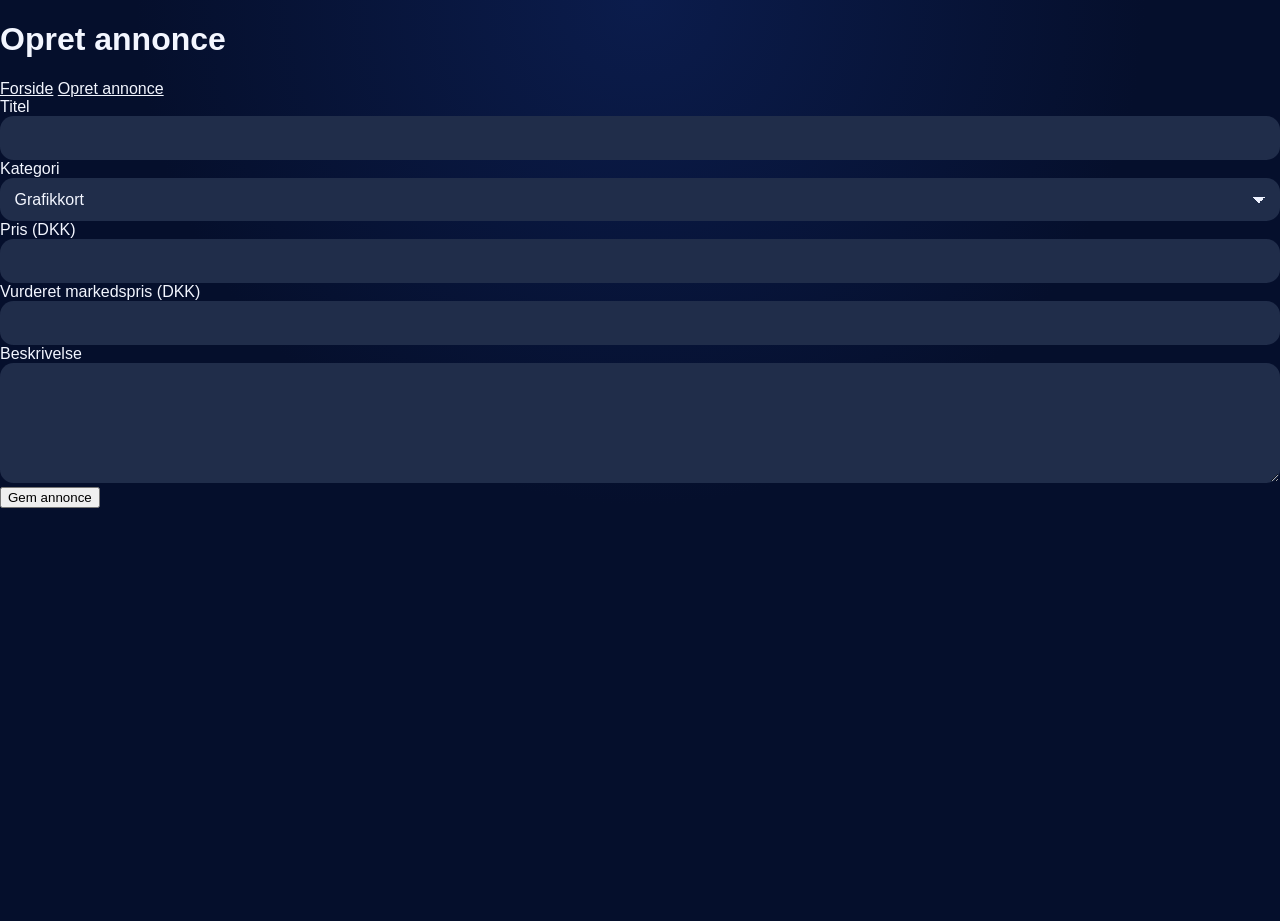
<file: create.html>
<!DOCTYPE html>
<html lang="da">
  <head>
    <meta charset="UTF-8" />
    <meta name="viewport" content="width=device-width, initial-scale=1.0" />
    <title>Opret annonce | DK Hardware</title>
    <link rel="stylesheet" href="styles.css" />
  </head>
  <body>
    <header class="container header">
      <h1>Opret annonce</h1>
      <nav>
        <a href="index.html">Forside</a>
        <a href="create.html">Opret annonce</a>
      </nav>
    </header>

    <main class="container">
      <form id="createListingForm" class="card form-grid">
        <label>
          Titel
          <input type="text" name="title" required />
        </label>

        <label>
          Kategori
          <select name="category" required>
            <option value="Grafikkort">Grafikkort</option>
            <option value="CPU">CPU</option>
            <option value="RAM">RAM</option>
            <option value="Bundkort">Bundkort</option>
            <option value="Lager">Lager</option>
            <option value="Strømforsyning">Strømforsyning</option>
            <option value="Kabinetter">Kabinetter</option>
            <option value="CPU-kølere">CPU-kølere</option>
            <option value="Kabinetkølere">Kabinetkølere</option>
          </select>
        </label>

        <label>
          Pris (DKK)
          <input type="number" name="price" min="1" required />
        </label>

        <label>
          Vurderet markedspris (DKK)
          <input type="number" name="estimatedMarketPrice" min="1" required />
        </label>

        <label>
          Beskrivelse
          <textarea name="description" rows="4" required></textarea>
        </label>

        <button type="submit">Gem annonce</button>
      </form>
    </main>

    <script src="js/common.js"></script>
    <script src="js/create.js"></script>
  </body>
</html>
</file>
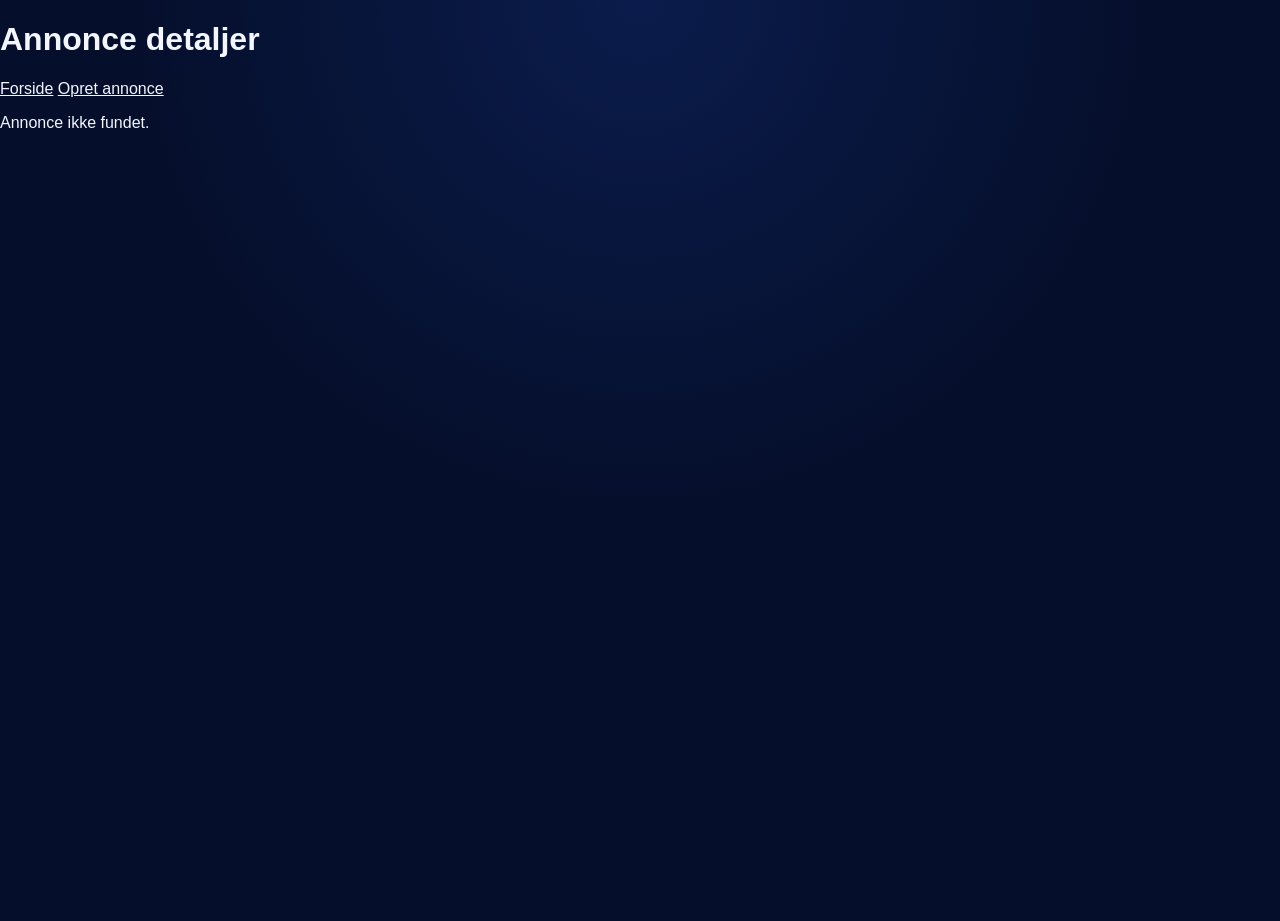
<file: listing.html>
<!DOCTYPE html>
<html lang="da">
  <head>
    <meta charset="UTF-8" />
    <meta name="viewport" content="width=device-width, initial-scale=1.0" />
    <title>Annonce | DK Hardware</title>
    <link rel="stylesheet" href="styles.css" />
  </head>
  <body>
    <header class="container header">
      <h1>Annonce detaljer</h1>
      <nav>
        <a href="index.html">Forside</a>
        <a href="create.html">Opret annonce</a>
      </nav>
    </header>

    <main class="container">
      <article id="listingDetails" class="card"></article>
    </main>

    <script src="js/common.js"></script>
    <script src="js/listing.js"></script>
  </body>
</html>
</file>
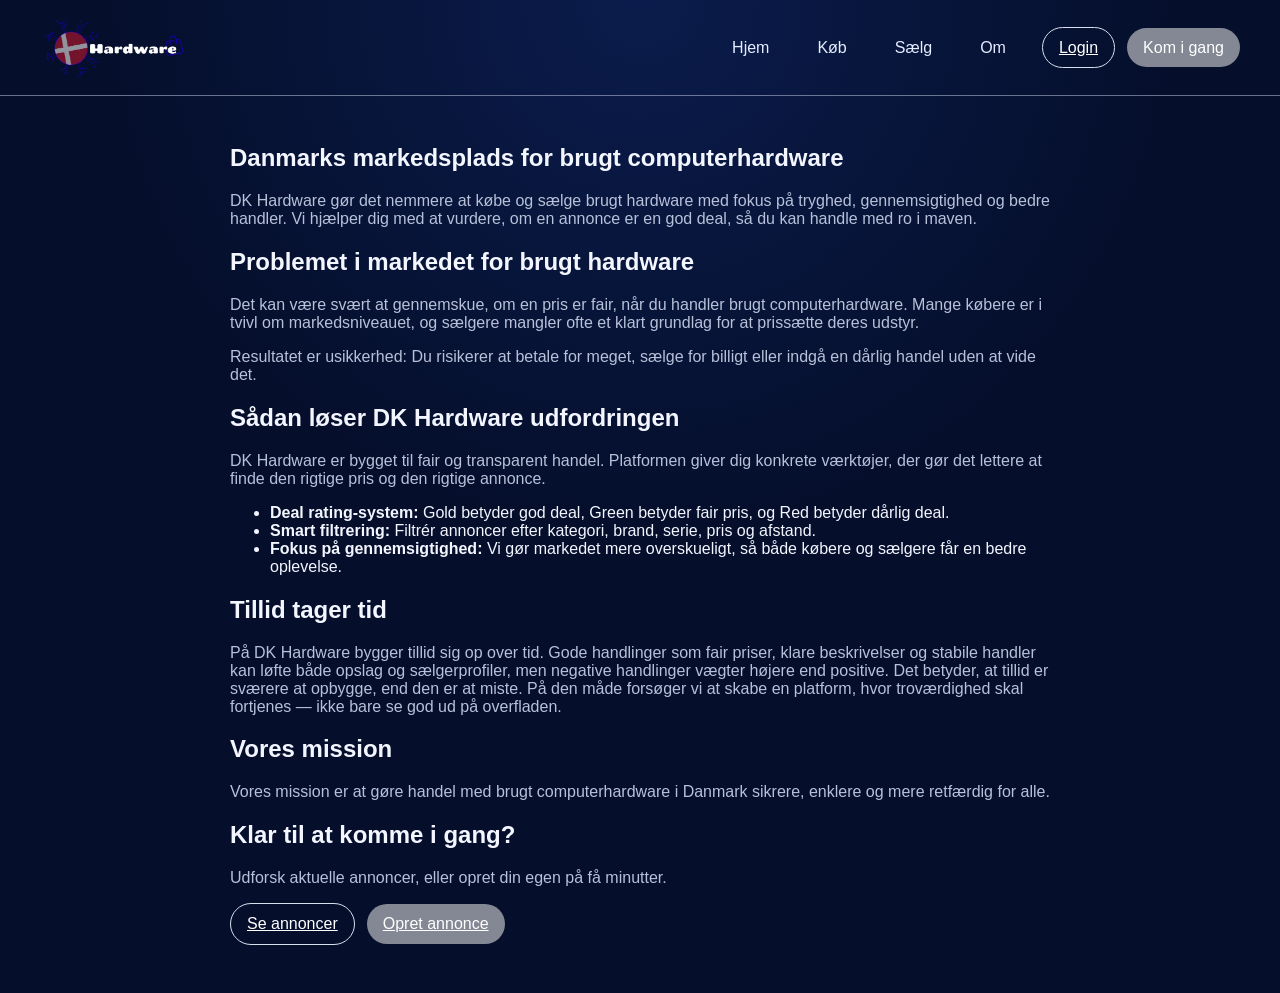
<file: om.html>
<!DOCTYPE html>
<html lang="da">
  <head>
    <meta charset="UTF-8" />
    <meta name="viewport" content="width=device-width, initial-scale=1.0" />
    <title>Hardware | Om</title>
    <link rel="stylesheet" href="styles.css" />
  </head>
  <body>
    <header class="site-header">
      <a class="brand-link" href="index.html" aria-label="Hardware forside">
        <img class="brand-logo" src="assets/logo.png" alt="Hardware logo" />
      </a>
      <div class="header-right-group">
        <nav class="main-nav" aria-label="Primær navigation">
          <a href="index.html">Hjem</a>
          <a href="kob.html">Køb</a>
          <a href="saelg.html">Sælg</a>
          <a href="om.html">Om</a>
        </nav>
        <div class="header-actions">
          <a class="btn btn-outline" data-auth="login" href="profil.html">Login</a>
          <button class="btn btn-muted" data-auth="start" type="button">Kom i gang</button>
          <a class="profile-icon-link is-hidden" data-auth="profile" href="profil.html" aria-label="Min profil">
            <span aria-hidden="true">👤</span>
          </a>
        </div>
      </div>
    </header>

    <main class="placeholder-page">
      <section aria-labelledby="hero-title">
        <h1 id="hero-title">Danmarks markedsplads for brugt computerhardware</h1>
        <p>
          DK Hardware gør det nemmere at købe og sælge brugt hardware med fokus på
          tryghed, gennemsigtighed og bedre handler. Vi hjælper dig med at vurdere,
          om en annonce er en god deal, så du kan handle med ro i maven.
        </p>
      </section>

      <section aria-labelledby="problem-title">
        <h2 id="problem-title">Problemet i markedet for brugt hardware</h2>
        <p>
          Det kan være svært at gennemskue, om en pris er fair, når du handler brugt
          computerhardware. Mange købere er i tvivl om markedsniveauet, og sælgere
          mangler ofte et klart grundlag for at prissætte deres udstyr.
        </p>
        <p>
          Resultatet er usikkerhed: Du risikerer at betale for meget, sælge for billigt
          eller indgå en dårlig handel uden at vide det.
        </p>
      </section>

      <section aria-labelledby="solution-title">
        <h2 id="solution-title">Sådan løser DK Hardware udfordringen</h2>
        <p>
          DK Hardware er bygget til fair og transparent handel. Platformen giver dig
          konkrete værktøjer, der gør det lettere at finde den rigtige pris og den
          rigtige annonce.
        </p>
        <ul>
          <li>
            <strong>Deal rating-system:</strong> Gold betyder god deal, Green betyder
            fair pris, og Red betyder dårlig deal.
          </li>
          <li>
            <strong>Smart filtrering:</strong> Filtrér annoncer efter kategori, brand,
            serie, pris og afstand.
          </li>
          <li>
            <strong>Fokus på gennemsigtighed:</strong> Vi gør markedet mere overskueligt,
            så både købere og sælgere får en bedre oplevelse.
          </li>
        </ul>
      </section>


      <section aria-labelledby="trust-title">
        <h2 id="trust-title">Tillid tager tid</h2>
        <p>
          På DK Hardware bygger tillid sig op over tid. Gode handlinger som fair priser,
          klare beskrivelser og stabile handler kan løfte både opslag og sælgerprofiler,
          men negative handlinger vægter højere end positive. Det betyder, at tillid er
          sværere at opbygge, end den er at miste. På den måde forsøger vi at skabe en
          platform, hvor troværdighed skal fortjenes — ikke bare se god ud på overfladen.
        </p>
      </section>

      <section aria-labelledby="mission-title">
        <h2 id="mission-title">Vores mission</h2>
        <p>
          Vores mission er at gøre handel med brugt computerhardware i Danmark sikrere,
          enklere og mere retfærdig for alle.
        </p>
      </section>

      <section aria-labelledby="cta-title">
        <h2 id="cta-title">Klar til at komme i gang?</h2>
        <p>Udforsk aktuelle annoncer, eller opret din egen på få minutter.</p>
        <div class="header-actions">
          <a class="btn btn-outline" href="kob.html">Se annoncer</a>
          <a class="btn btn-muted" href="saelg.html">Opret annonce</a>
        </div>
      </section>
    </main>
      <script src="js/demo-auth.js"></script>
  </body>
</html>
</file>
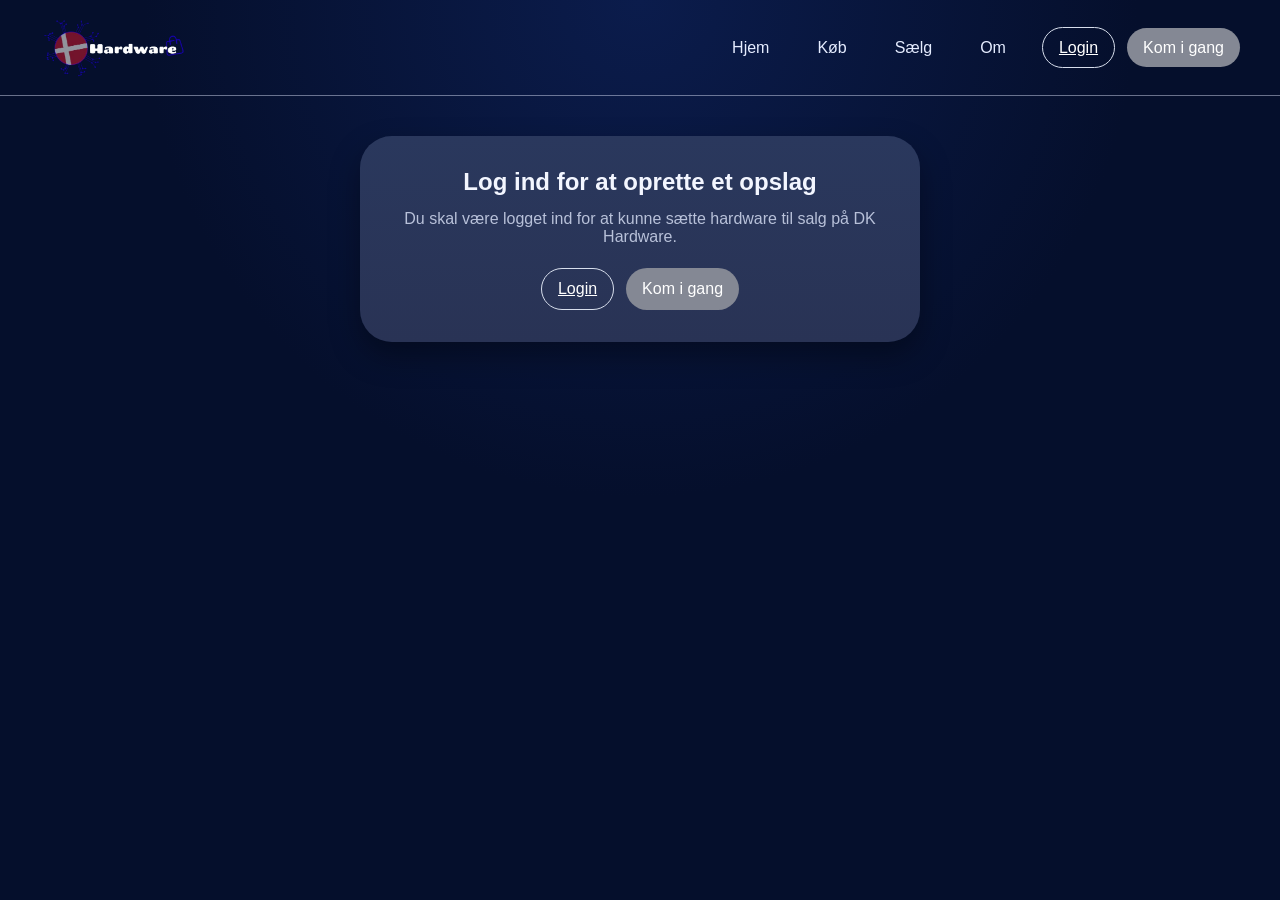
<file: saelg.html>
<!DOCTYPE html>
<html lang="da">
  <head>
    <meta charset="UTF-8" />
    <meta name="viewport" content="width=device-width, initial-scale=1.0" />
    <title>Hardware | Sælg</title>
    <link rel="stylesheet" href="styles.css" />
  </head>
  <body>
    <header class="site-header">
      <a class="brand-link" href="index.html" aria-label="Hardware forside">
        <img class="brand-logo" src="assets/logo.png" alt="Hardware logo" />
      </a>
      <div class="header-right-group">
        <nav class="main-nav" aria-label="Primær navigation">
          <a href="index.html">Hjem</a>
          <a href="kob.html">Køb</a>
          <a href="saelg.html">Sælg</a>
          <a href="om.html">Om</a>
        </nav>
        <div class="header-actions">
          <a class="btn btn-outline" data-auth="login" href="profil.html">Login</a>
          <button class="btn btn-muted" data-auth="start" type="button">Kom i gang</button>
          <a class="profile-icon-link is-hidden" data-auth="profile" href="profil.html" aria-label="Min profil">
            <span aria-hidden="true">👤</span>
          </a>
        </div>
      </div>
    </header>

    <main class="sell-layout">
      <section class="sell-card" id="sellCard" aria-label="Opret opslag">
        <h1>Opret nyt opslag</h1>
        <form id="sellForm" class="sell-form">
          <div class="filter-group">
            <label for="category">Kategori</label>
            <select id="category" name="category" required>
              <option value="">Vælg kategori</option>
              <option value="Grafikkort">Grafikkort</option>
              <option value="CPU">CPU</option>
              <option value="RAM">RAM</option>
              <option value="Bundkort">Bundkort</option>
              <option value="Lager">Lager</option>
              <option value="Strømforsyning">Strømforsyning</option>
              <option value="Kabinetter">Kabinetter</option>
              <option value="CPU-kølere">CPU-kølere</option>
              <option value="Kabinetkølere">Kabinetkølere</option>
            </select>
          </div>

          <div class="filter-group filter-group-disabled" id="brandGroup">
            <label for="brand">Mærke</label>
            <select id="brand" name="brand" disabled required>
              <option value="">Vælg mærke</option>
            </select>
          </div>

          <div class="filter-group filter-group-disabled" id="seriesGroup">
            <label for="series">Serie</label>
            <select id="series" name="series" disabled required>
              <option value="">Vælg serie</option>
            </select>
          </div>

          <div class="filter-group">
            <label for="condition">Stand</label>
            <select id="condition" name="condition" required>
              <option value="Ny">Ny</option>
              <option value="Brugt">Brugt</option>
            </select>
          </div>

          <div class="filter-group">
            <label for="price">Pris</label>
            <input id="price" name="price" type="number" min="0" step="1" placeholder="F.eks. 3500" required />
          </div>

          <div class="filter-group">
            <label for="location">Lokation</label>
            <input id="location" name="location" type="text" placeholder="F.eks. Aarhus" required />
          </div>

          <div class="filter-group">
            <label for="image">Billede</label>
            <input id="image" name="image" type="file" accept="image/*" />
            <img id="imagePreview" class="sell-image-preview" alt="Forhåndsvisning af valgt billede" />
          </div>

          <div class="filter-group">
            <label for="description">Beskrivelse</label>
            <textarea id="description" name="description" rows="5" placeholder="Beskriv varen, tilstand og tilbehør" required></textarea>
          </div>

          <button class="btn btn-primary" type="submit">Opret opslag</button>
          <p class="sell-feedback" id="sellFeedback" aria-live="polite"></p>
        </form>
      </section>

      <section class="sell-access-card is-hidden" id="sellAccessCard" aria-label="Log ind for adgang til salg">
        <h1>Log ind for at oprette et opslag</h1>
        <p>Du skal være logget ind for at kunne sætte hardware til salg på DK Hardware.</p>
        <div class="sell-access-actions">
          <a class="btn btn-outline" data-auth="login" href="profil.html">Login</a>
          <button class="btn btn-muted" type="button">Kom i gang</button>
        </div>
      </section>
    </main>

    <script src="js/saelg.js"></script>
      <script src="js/demo-auth.js"></script>
  </body>
</html>
</file>
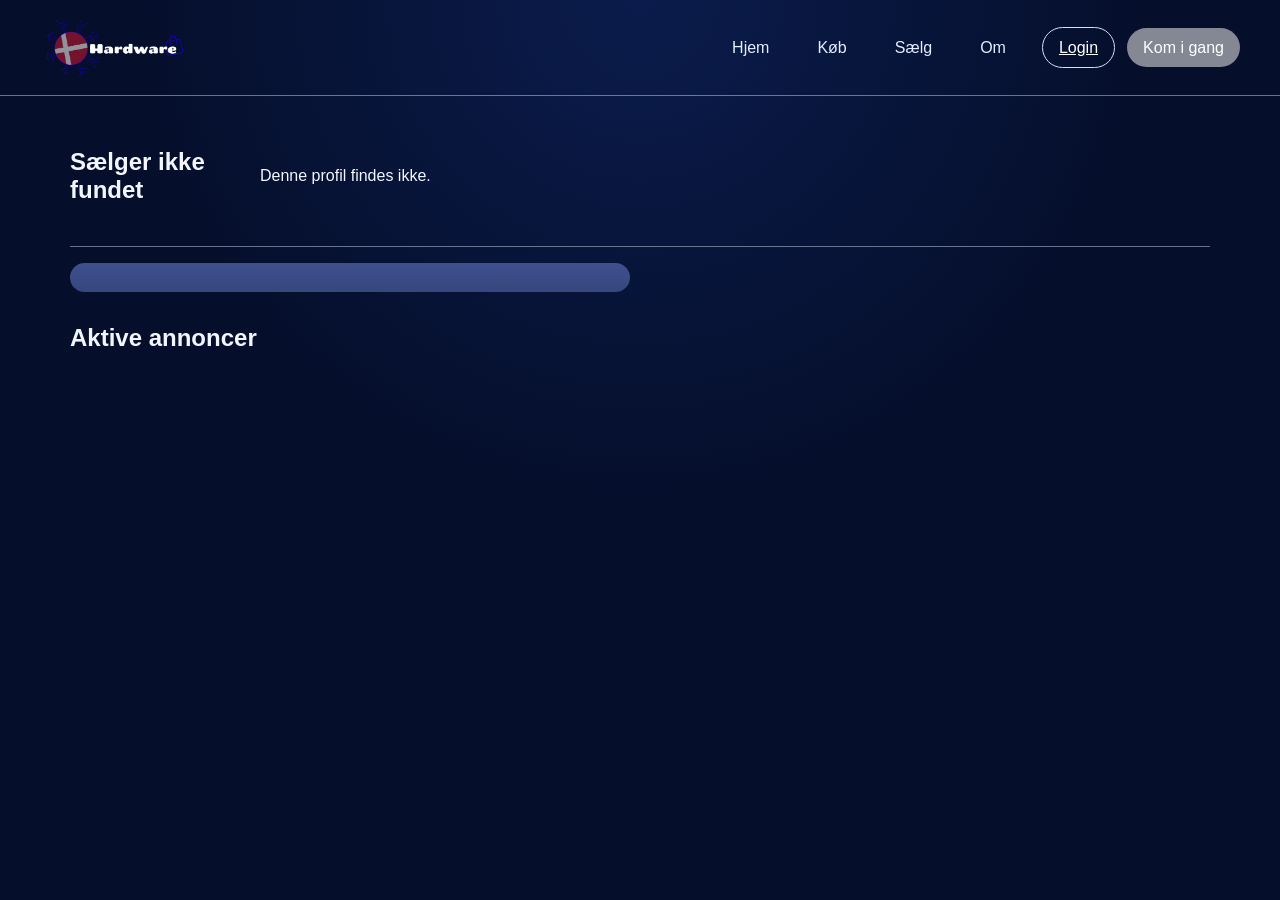
<file: seller.html>
<!DOCTYPE html>
<html lang="da">
  <head>
    <meta charset="UTF-8" />
    <meta name="viewport" content="width=device-width, initial-scale=1.0" />
    <title>Hardware | Sælgerprofil</title>
    <link rel="stylesheet" href="styles.css" />
  </head>
  <body>
    <header class="site-header">
      <a class="brand-link" href="index.html" aria-label="Hardware forside">
        <img class="brand-logo" src="assets/logo.png" alt="Hardware logo" />
      </a>
      <div class="header-right-group">
        <nav class="main-nav" aria-label="Primær navigation">
          <a href="index.html">Hjem</a>
          <a href="kob.html">Køb</a>
          <a href="saelg.html">Sælg</a>
          <a href="om.html">Om</a>
        </nav>
        <div class="header-actions">
          <a class="btn btn-outline" data-auth="login" href="profil.html">Login</a>
          <button class="btn btn-muted" data-auth="start" type="button">Kom i gang</button>
          <a class="profile-icon-link is-hidden" data-auth="profile" href="profil.html" aria-label="Min profil">
            <span aria-hidden="true">👤</span>
          </a>
        </div>
      </div>
    </header>

    <main class="seller-layout">
      <section class="seller-profile" id="sellerProfile"></section>
      <section class="seller-rating" id="sellerRating"></section>

      <section aria-label="Aktive annoncer">
        <h2>Aktive annoncer</h2>
        <div class="product-grid" id="sellerListingGrid"></div>
      </section>
    </main>

    <script src="js/seller.js"></script>
      <script src="js/demo-auth.js"></script>
  </body>
</html>
</file>
<file: styles.css>
:root {
  --bg: #050f2c;
  --surface: #222f4f;
  --surface-soft: #1a2542;
  --card: #0a1738;
  --text: #f3f6ff;
  --text-soft: #b8c1d9;
  --accent: #3821c8;
  --accent-hover: #4a31df;
  --button-soft: #848894;
  --button-soft-hover: #9aa0ae;
  --outline: #d7deec;
  --shadow: 0 14px 30px rgba(0, 0, 0, 0.35);
}

* {
  box-sizing: border-box;
}

body {
  margin: 0;
  min-height: 100vh;
  font-family: "Inter", "Segoe UI", sans-serif;
  background: radial-gradient(circle at top, #0b1c4c 0%, var(--bg) 45%);
  color: var(--text);
}

body.kob-page {
  height: 100vh;
  overflow: hidden;
}

a {
  color: inherit;
}

.site-header {
  display: flex;
  align-items: center;
  gap: 1rem;
  padding: 1.1rem 2.5rem;
  border-bottom: 1px solid rgba(226, 233, 255, 0.45);
}

.header-right-group {
  margin-left: auto;
  display: flex;
  align-items: center;
  gap: 1.25rem;
}

body.kob-page .site-header {
  position: sticky;
  top: 0;
  z-index: 40;
  background: rgba(5, 15, 44, 0.95);
  backdrop-filter: blur(4px);
}

.brand-link {
  display: flex;
  align-items: center;
  flex-shrink: 0;
}

.brand-logo {
  height: 60px;
  width: auto;
  display: block;
}

.main-nav {
  display: flex;
  gap: 1rem;
}

.main-nav a {
  padding: 0.55rem 1rem;
  border-radius: 999px;
  text-decoration: none;
  color: #e5ecff;
  transition: background-color 0.2s ease, color 0.2s ease;
}

.main-nav a:hover,
.main-nav a:focus-visible {
  background: rgba(255, 255, 255, 0.1);
  color: #fff;
}

.header-actions {
  display: flex;
  align-items: center;
  gap: 0.75rem;
}

.profile-icon-link {
  width: 2.5rem;
  height: 2.5rem;
  border-radius: 999px;
  border: 1px solid var(--outline);
  display: inline-flex;
  align-items: center;
  justify-content: center;
  color: #e5ecff;
  text-decoration: none;
  background: rgba(255, 255, 255, 0.04);
}

.profile-icon-link:hover,
.profile-icon-link:focus-visible {
  background: rgba(255, 255, 255, 0.14);
}

.marketplace-layout {
  display: grid;
  grid-template-columns: 360px minmax(0, 1fr);
  gap: 2.5rem;
  padding: 2.5rem;
  max-width: 1800px;
  margin: 0 auto;
  align-items: start;
}

body.kob-page .marketplace-layout {
  --header-height: 96px;
  grid-template-columns: 340px minmax(0, 1fr);
  gap: 2rem;
  width: 100%;
  max-width: 1800px;
  height: calc(100vh - var(--header-height));
  padding: 1.5rem 2rem 2rem;
}

.filter-card {
  background: linear-gradient(180deg, #2a385d 0%, #293355 100%);
  border-radius: 2rem;
  padding: 1.85rem;
  display: flex;
  flex-direction: column;
  gap: 1rem;
  box-shadow: var(--shadow);
}

body.kob-page .filter-card {
  position: sticky;
  top: 1.5rem;
  max-height: calc(100vh - var(--header-height) - 3.5rem);
  overflow: auto;
}

.filter-group {
  display: flex;
  flex-direction: column;
  gap: 0.55rem;
}

.filter-group label {
  font-weight: 600;
}

select,
input[type="range"] {
  width: 100%;
}

select {
  appearance: none;
  border: 1px solid transparent;
  color: var(--text);
  border-radius: 0.85rem;
  padding: 0.75rem 2.5rem 0.75rem 0.85rem;
  background: #202d4a;
  font: inherit;
  background-image: linear-gradient(45deg, transparent 50%, #eef2ff 50%), linear-gradient(135deg, #eef2ff 50%, transparent 50%);
  background-position: calc(100% - 20px) calc(50% + 1px), calc(100% - 14px) calc(50% + 1px);
  background-size: 6px 6px;
  background-repeat: no-repeat;
}

select:focus-visible {
  outline: none;
  border-color: #6d8dff;
}


.filter-group-disabled {
  opacity: 0.55;
}

.filter-group-disabled select {
  cursor: not-allowed;
}

.range-meta {
  display: flex;
  justify-content: space-between;
  color: var(--text-soft);
  font-size: 0.85rem;
}

input[type="range"] {
  accent-color: #8ea1ff;
  cursor: pointer;
}

.deal-legend {
  margin-top: auto;
  color: #e9eeff;
}

.deal-legend p {
  margin: 0.5rem 0;
}

.deal-legend .star-badge {
  display: inline-grid;
  place-items: center;
  width: 1.1rem;
  height: 1.1rem;
  margin-right: 0.3rem;
  font-size: 0.95rem;
  font-weight: 700;
  line-height: 1;
}

.deal-legend .star-good {
  color: #ffcb66;
}

.deal-legend .star-fair {
  color: #1dd398;
}

.deal-legend .star-unfair {
  color: #ff455d;
}

.product-grid {
  display: grid;
  grid-template-columns: repeat(auto-fill, 320px);
  gap: 1.4rem;
  justify-content: center;
  max-width: 1388px;
  margin: 0 auto;
}

body.kob-page .listings-panel {
  height: 100%;
  overflow-y: auto;
  padding-right: 0.35rem;
  scrollbar-width: thin;
  scrollbar-color: rgba(143, 160, 203, 0.45) rgba(11, 24, 57, 0.15);
}

body.kob-page .listings-panel::-webkit-scrollbar {
  width: 8px;
}

body.kob-page .listings-panel::-webkit-scrollbar-track {
  background: rgba(11, 24, 57, 0.15);
}

body.kob-page .listings-panel::-webkit-scrollbar-thumb {
  background: rgba(143, 160, 203, 0.45);
  border-radius: 999px;
}

body.kob-page .listings-panel::-webkit-scrollbar-thumb:hover {
  background: rgba(168, 185, 226, 0.6);
}

body.kob-page .product-grid {
  align-content: start;
  justify-content: start;
  grid-template-columns: repeat(auto-fill, 320px);
  max-width: calc((4 * 320px) + (3 * 1.4rem));
  width: min(100%, calc((4 * 320px) + (3 * 1.4rem)));
  margin: 0;
}

.product-card {
  width: 320px;

  background: #132249;
  border-radius: 1rem;
  box-shadow: 0 10px 24px rgba(0, 0, 0, 0.28);
  overflow: hidden;
  display: flex;
  flex-direction: column;
  height: 100%;
  padding-bottom: 0.9rem;
  transition: transform 0.22s ease, box-shadow 0.22s ease;
}

.product-card:hover {
  transform: translateY(-4px);
  box-shadow: 0 18px 34px rgba(0, 0, 0, 0.36);
}

.product-image-wrap {
  position: relative;
  overflow: hidden;
}

.product-image-wrap img {
  width: 100%;
  height: 170px;
  object-fit: cover;
  display: block;
  transition: transform 0.3s ease;
}

.product-card:hover .product-image-wrap img {
  transform: scale(1.03);
}


.product-card .deal-badge {
  position: absolute;
  top: 10px;
  left: 10px;
  width: 28px;
  height: 28px;
  border-radius: 50%;
  display: grid;
  place-items: center;
  font-size: 1rem;
  font-weight: 700;
  line-height: 1;
  background: rgba(4, 20, 62, 0.95);
  border: 1px solid rgba(255, 255, 255, 0.08);
  z-index: 1;
}


.product-card .star-good {
  color: #ffcb66;
  background: rgba(4, 20, 62, 0.95);
}

.product-card .star-fair {
  color: #1dd398;
  background: rgba(4, 20, 62, 0.95);
}

.product-card .star-unfair {
  color: #ff455d;
  background: rgba(4, 20, 62, 0.95);
}

.product-topline {
  display: flex;
  justify-content: space-between;
  align-items: baseline;
  gap: 0.85rem;
  margin: 0.9rem 0.9rem 0;
}

.product-topline h3,
.price {
  margin: 0;
}

.product-topline h3 {
  font-size: 1rem;
  font-weight: 600;
  line-height: 1.3;
}

.price {
  color: #ffffff;
  font-weight: 800;
  font-size: 1.05rem;
  white-space: nowrap;
}

.description {
  margin: 0.45rem 0.9rem 0.55rem;
  color: var(--text-soft);
  line-height: 1.4;
  font-size: 0.9rem;
  min-height: 52px;
}

.read-more {
  display: inline-block;
  margin: 0 0.9rem 0.7rem;
  color: #dbe4ff;
  font-size: 0.86rem;
  text-underline-offset: 3px;
}

.btn {
  border: none;
  border-radius: 999px;
  padding: 0.68rem 1rem;
  color: #fff;
  font: inherit;
  cursor: pointer;
  transition: transform 0.15s ease, filter 0.2s ease;
}

.btn:hover,
.btn:focus-visible {
  transform: translateY(-1px);
  filter: brightness(1.08);
}

.btn-primary {
  background: var(--accent);
}

.btn-secondary,
.btn-muted {
  background: var(--button-soft);
}

.product-card .btn {
  width: calc(100% - 1.8rem);
  margin: 0 0.9rem;
}

.product-card .btn-primary {
  margin-top: auto;
  margin-bottom: 0.55rem;
}

.product-card .btn-secondary {
  margin-top: 0;
  color: #d5dcf0;
  background: transparent;
  border: 1px solid rgba(213, 220, 240, 0.38);
}

.product-card .btn-secondary:hover,
.product-card .btn-secondary:focus-visible {
  background: rgba(213, 220, 240, 0.08);
}

.btn-outline {
  border: 1px solid var(--outline);
  background: transparent;
}

.cta-results {
  margin-top: 0.7rem;
}

.sr-only {
  position: absolute;
  width: 1px;
  height: 1px;
  padding: 0;
  margin: -1px;
  overflow: hidden;
  clip: rect(0, 0, 0, 0);
  white-space: nowrap;
  border: 0;
}

@media (max-width: 1140px) {
  .product-grid {
    grid-template-columns: repeat(auto-fill, 320px);
  }
}

@media (max-width: 900px) {
  .site-header {
    flex-wrap: wrap;
    justify-content: center;
    text-align: center;
  }

  .marketplace-layout {
    grid-template-columns: 1fr;
    padding: 1.5rem;
    gap: 1.5rem;
  }

  .filter-card {
    margin-bottom: 0.4rem;
  }

  body.kob-page {
    height: auto;
    overflow: auto;
  }

  body.kob-page .site-header {
    position: static;
    backdrop-filter: none;
  }

  body.kob-page .marketplace-layout {
    height: auto;
    width: 100%;
    padding: 1.5rem;
  }

  body.kob-page .filter-card,
  body.kob-page .listings-panel,
  body.kob-page .product-grid {
    position: static;
    max-height: none;
    height: auto;
    overflow: visible;
  }
}

@media (max-width: 620px) {
  .site-header {
    padding: 0.85rem 1rem;
  }

  .brand-logo {
    height: 56px;
  }

  .header-right-group {
    width: 100%;
    justify-content: center;
    flex-wrap: wrap;
  }

  .main-nav,
  .header-actions {
    width: 100%;
    justify-content: center;
    flex-wrap: wrap;
  }

  .product-grid {
    grid-template-columns: repeat(auto-fill, 300px);
    justify-content: center;
  }
}

.placeholder-page {
  max-width: 900px;
  margin: 0 auto;
  padding: 3rem 2.5rem;
}

.placeholder-page h1 {
  margin-top: 0;
}

.placeholder-page p {
  color: var(--text-soft);
}

.home-layout {
  max-width: 1388px;
  margin: 0 auto;
  padding: 2.5rem;
}

.home-hero {
  max-width: 980px;
  margin: 0 auto;
  padding: 2.1rem 2rem;
  background: linear-gradient(180deg, #2a385d 0%, #293355 100%);
  border-radius: 1.5rem;
  box-shadow: var(--shadow);
  text-align: left;
}

.home-hero h1 {
  margin: 0;
  font-size: clamp(1.7rem, 2.3vw, 2.2rem);
}

.home-hero p {
  margin: 1rem 0 0;
  max-width: 860px;
  color: var(--text-soft);
  line-height: 1.55;
}

.home-hero-btn {
  display: flex;
  width: fit-content;
  margin-top: 1.4rem;
  margin-inline: auto;
  text-decoration: none;
}

.featured-section {
  margin-top: 2.2rem;
}

.featured-section h2 {
  margin: 0 0 1.2rem;
  text-align: center;
  font-size: 1.5rem;
}

.featured-row {
  --featured-gap: 1.4rem;
  display: grid;
  grid-template-columns: minmax(0, max-content) 272px;
  gap: var(--featured-gap);
  justify-content: center;
  align-items: stretch;
}

.featured-listings {
  display: grid;
  grid-template-columns: repeat(3, 320px);
  gap: var(--featured-gap);
}

.featured-cta-card {
  width: 272px;
  border-radius: 1rem;
  background: linear-gradient(180deg, #253964 0%, #1c2d51 100%);
  box-shadow: 0 10px 24px rgba(0, 0, 0, 0.28);
  padding: 1.25rem;
  display: flex;
  flex-direction: column;
}

.featured-cta-card h3 {
  margin: 0;
  font-size: 1.2rem;
}

.featured-cta-card p {
  margin: 0.85rem 0 1.2rem;
  color: var(--text-soft);
  line-height: 1.5;
  font-size: 0.95rem;
}

.featured-cta-card .btn {
  margin-top: auto;
  width: 100%;
  text-decoration: none;
  justify-content: center;
  display: inline-flex;
}

.sell-layout {
  max-width: 900px;
  margin: 0 auto;
  padding: 2.5rem;
}

.sell-card {
  background: linear-gradient(180deg, #2a385d 0%, #293355 100%);
  border-radius: 2rem;
  padding: 1.85rem;
  box-shadow: var(--shadow);
}

.sell-card h1 {
  margin: 0 0 1.25rem;
}

.sell-form {
  display: flex;
  flex-direction: column;
  gap: 1rem;
}

input[type="number"],
input[type="text"],
textarea {
  width: 100%;
  border: 1px solid transparent;
  color: var(--text);
  border-radius: 0.85rem;
  padding: 0.75rem 0.85rem;
  background: #202d4a;
  font: inherit;
}

textarea {
  resize: vertical;
  min-height: 120px;
}


input[type="file"] {
  width: 100%;
  border: 1px dashed rgba(219, 228, 255, 0.35);
  color: var(--text-soft);
  border-radius: 0.85rem;
  padding: 0.6rem 0.75rem;
  background: #202d4a;
  font: inherit;
}

input[type="file"]::file-selector-button {
  border: 1px solid rgba(219, 228, 255, 0.35);
  border-radius: 999px;
  padding: 0.38rem 0.75rem;
  margin-right: 0.65rem;
  background: rgba(219, 228, 255, 0.1);
  color: var(--text);
  font: inherit;
  cursor: pointer;
}

input[type="file"]:focus-visible {
  outline: none;
  border-color: #6d8dff;
}

.sell-image-preview {
  display: none;
  width: 100%;
  max-width: 240px;
  height: 140px;
  object-fit: cover;
  border-radius: 0.75rem;
  border: 1px solid rgba(219, 228, 255, 0.2);
}

.sell-image-preview.is-visible {
  display: block;
}
input[type="number"]:focus-visible,
input[type="text"]:focus-visible,
textarea:focus-visible {
  outline: none;
  border-color: #6d8dff;
}


.sell-access-card {
  max-width: 560px;
  margin: 0 auto;
  text-align: center;
  background: linear-gradient(180deg, #2a385d 0%, #293355 100%);
  border-radius: 2rem;
  padding: 2rem;
  box-shadow: var(--shadow);
}

.sell-access-card h1 {
  margin: 0;
}

.sell-access-card p {
  margin: 0.85rem 0 1.4rem;
  color: var(--text-soft);
}

.sell-access-actions {
  display: flex;
  justify-content: center;
  gap: 0.75rem;
}
.sell-feedback {
  margin: 0;
  color: #dbe4ff;
  font-size: 0.92rem;
}

@media (max-width: 900px) {
  .sell-layout {
    padding: 1.5rem;
  }
}

@media (max-width: 900px) {
  .home-layout {
    padding: 1.5rem;
  }

  .home-hero {
    padding: 1.5rem;
    text-align: left;
  }

  .featured-row {
    grid-template-columns: 1fr;
  }

  .featured-listings {
    grid-template-columns: repeat(auto-fit, minmax(280px, 1fr));
    justify-items: center;
  }

  .featured-cta-card {
    width: min(100%, 680px);
    margin: 0 auto;
  }
}

.seller-link {
  display: inline-block;
  margin: 0 0.9rem 0.35rem;
  color: #dbe4ff;
  font-size: 0.86rem;
  text-underline-offset: 3px;
}

.seller-layout {
  max-width: 1220px;
  margin: 0 auto;
  padding: 2rem 2.5rem 3rem;
}

.seller-profile {
  display: grid;
  grid-template-columns: 170px minmax(0, 1fr) auto;
  gap: 1.25rem;
  align-items: center;
  padding-bottom: 1.4rem;
  border-bottom: 1px solid rgba(226, 233, 255, 0.45);
}

.seller-avatar {
  width: 170px;
  height: 170px;
  border-radius: 50%;
  object-fit: cover;
}

.seller-meta h1 {
  margin: 0;
  font-size: clamp(1.8rem, 3vw, 3rem);
}

.seller-location {
  margin: 0.2rem 0 0.5rem;
  color: var(--text-soft);
}

.seller-bio {
  margin: 0;
  max-width: 70ch;
  line-height: 1.5;
}

.follow-btn {
  align-self: start;
  margin-top: 0.4rem;
  min-width: 150px;
}

.follow-btn.is-following {
  background: #586188;
}

.seller-rating {
  margin: 1rem 0 2rem;
  max-width: 560px;
  display: flex;
  align-items: start;
  gap: 0.75rem;
  background: linear-gradient(180deg, #3e4f8d 0%, #36477f 100%);
  border-radius: 1rem;
  padding: 0.9rem 1rem;
}

.rating-star {
  width: 28px;
  height: 28px;
  border-radius: 50%;
  display: grid;
  place-items: center;
  background: rgba(4, 20, 62, 0.95);
  color: #ffcb66;
  flex-shrink: 0;
}

.seller-rating h3 {
  margin: 0;
  font-size: 1rem;
}

.seller-rating p {
  margin: 0.4rem 0 0;
  color: #e2e7f8;
}

@media (max-width: 900px) {
  .seller-profile {
    grid-template-columns: 1fr;
  }

  .seller-avatar {
    width: 130px;
    height: 130px;
  }

  .follow-btn {
    justify-self: start;
  }
}

.owner-layout {
  display: grid;
  grid-template-columns: 340px minmax(0, 1fr);
  gap: 2rem;
  align-items: start;
}

.owner-main-content {
  min-width: 0;
}

.owner-stats-panel {
  background: linear-gradient(180deg, #2a385d 0%, #293355 100%);
  border-radius: 2rem;
  padding: 1.75rem;
  box-shadow: var(--shadow);
  position: sticky;
  top: 1.5rem;
}

.owner-stats-panel h2 {
  margin: 0 0 1.5rem;
  font-size: clamp(2rem, 3vw, 3rem);
}

.owner-stat-group + .owner-stat-group {
  margin-top: 2.5rem;
}

.owner-stat-group h3 {
  margin: 0 0 1rem;
  font-size: 2rem;
}

.owner-stat-donut {
  width: 190px;
  aspect-ratio: 1;
  border-radius: 50%;
  margin: 0 auto 1rem;
  position: relative;
}

.owner-stat-donut::after {
  content: '';
  position: absolute;
  inset: 39px;
  border-radius: 50%;
  background: #2a3658;
}

.owner-stat-donut-sales {
  background: conic-gradient(#175ef3 0 53%, #09c678 53% 100%);
}

.owner-stat-donut-rating {
  background: conic-gradient(#f4bf5b 0 56.4%, #09c678 56.4% 89.6%, #f6485d 89.6% 100%);
}

.owner-stat-legend {
  list-style: none;
  margin: 0;
  padding: 0;
  display: grid;
  gap: 0.65rem;
}

.owner-stat-legend li {
  display: flex;
  align-items: center;
  gap: 0.5rem;
  font-size: 1.05rem;
  font-weight: 600;
}

.legend-dot {
  width: 1.25rem;
  height: 1.25rem;
  border-radius: 50%;
  flex-shrink: 0;
}

.legend-blue {
  background: #175ef3;
}

.legend-green {
  background: #09c678;
}

.legend-yellow {
  background: #f4bf5b;
}

.legend-red {
  background: #f6485d;
}

.owner-edit-profile-btn {
  min-width: 160px;
}

.owner-info-cards {
  display: grid;
  grid-template-columns: repeat(2, minmax(0, 1fr));
  gap: 1rem;
  margin: 1rem 0 2rem;
}

.owner-info-cards .seller-rating {
  max-width: none;
  margin: 0;
  min-height: 132px;
}

.owner-improvement-card {
  align-items: center;
}

.owner-improvement-card p {
  margin: 0;
}

@media (max-width: 1100px) {
  .owner-layout {
    grid-template-columns: 1fr;
  }

  .owner-stats-panel {
    position: static;
  }

  .owner-info-cards {
    grid-template-columns: 1fr;
  }
}

.is-hidden {
  display: none !important;
}

.owner-logout-section {
  margin-top: 2rem;
  padding-bottom: 1rem;
}
</file>
